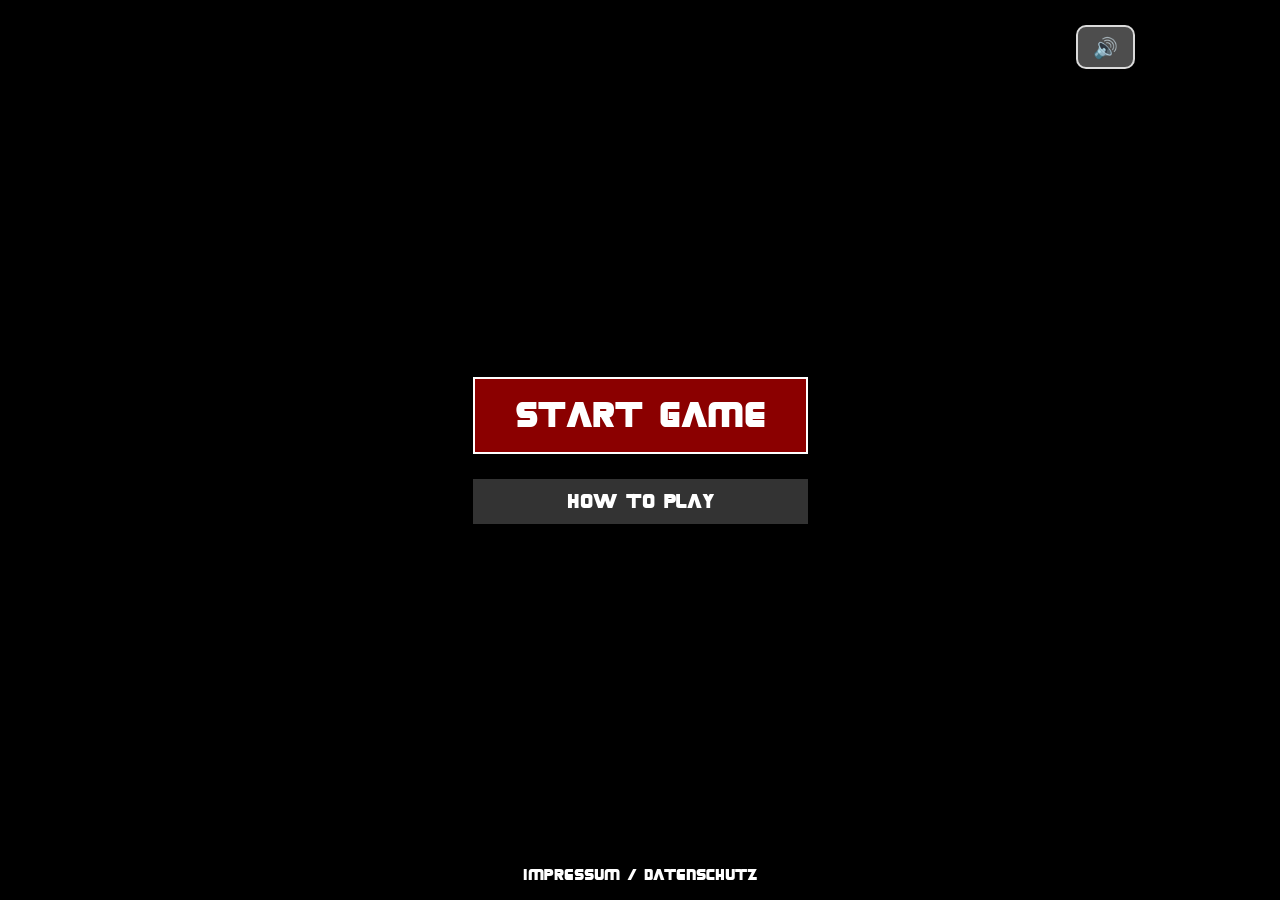
<file: index.html>
<!DOCTYPE html>
<html lang="en" translate="no">
<head>
    <meta charset="UTF-8">
    <meta name="viewport" content="width=device-width, initial-scale=1.0">

    <link rel="stylesheet" href="style/style.css">
    <link rel="stylesheet" href="style/media.css">
    <link rel="icon" type="image/x-icon" href="img/site/favicon.png">

    <script src="js/script.js"></script>
    <script src="models/drawable-object.class.js"></script>
    <script src="models/moveable-object.class.js"></script>
    <script src="models/status-bar.class.js"></script>
    <script src="models/arrow-amount.class.js"></script>
    <script src="models/collectible-arrow.class.js"></script>
    <script src="models/collectible-sake.class.js"></script>
    <script src="models/sake-amount.class.js"></script>
    <script src="models/character.class.js"></script>
    <script src="models/enemy.class.js"></script>
    <script src="models/endboss.class.js"></script>
    <script src="models/background-object.class.js"></script>
    <script src="models/keyboard.class.js"></script>
    <script src="models/throwable-object.class.js"></script>
    <script src="models/level.class.js"></script>
    <script src="Levels/level1.js"></script>
    <script src="models/world.class.js"></script>
    <script src="js/game.js"></script>

    <title>Bow of the Dead</title>
</head>
<body onload="init()">

    <div id="rotateDevice" class="rotate-overlay rotate-device-screen d-none">
        <div class="rotate-content">
            <img src="img/site/rotate_icon.png" alt="Rotate">
            <p>Please rotate your device to landscape mode!</p>
        </div>
    </div>

    <div class="game" id="game">
        <h1>Bow of the Dead</h1>
        <div class="canvas-wrapper">
            
            <div id="hud" class=" hud-overlay d-none">
                <div class="panel">
                    <button id="btnLeft" class="hud-btn btn-left">&#10094;</button>
                    <button id="btnRight" class="hud-btn btn-right">&#10095;</button>
                </div>

                <div class="panel">
                    <button id="btnUp" class="hud-btn btn-up">Jump</button>
                    <button id="btnSpace" class="hud-btn btn-space">Shoot</button>
                </div>
            </div>

            <div id="startScreen" class="overlay">
                <div class="menu-container">
                    <button class="btn-main" onclick="startGame()">Start Game</button>
                    <button class="btn-sub" onclick="showControlls()">How to play</button>
                </div>
            </div>

            <div id="controlls" class="overlay d-none">
                <div class="controlls-content">
                    <h2>How to play</h2>
                    <div class="instruction-grid">
                        <p><b>Move:</b> Left / Right Arrows</p>
                        <p><b>Jump:</b> Up Arrow</p>
                        <p><b>Shoot:</b> Space Bar</p>
                    </div>
                    <p class="flavor-text">Defeat all enemies to win!</p>
                    <button class="btn-close" onclick="closeControlls()">Close</button>
                </div>
            </div>

            <canvas id="canvas" width="720" height="480"></canvas>

            <div id="gameOverScreen" class="overlay d-none">
                <div class="menu-container">
                    <h2 style="color: #8b0000; font-size: 48px;">GAME OVER</h2>
                    <button class="btn-main" onclick="restartGame()">Try Again</button>
                </div>
            </div>

            <div id="winScreen" class="overlay d-none">
                <div class="menu-container">
                <h2 style="color: #ffd700; font-size: 48px;">YOU WIN!</h2>
                    <p id="sakeResult" class="win-result-text" style="color: white; font-size: 24px;">Sake collected: 0</p>
                    <button class="btn-main" onclick="restartGame()">Try Again</button>
                </div>
            </div>
        </div>
    </div>
    
    <div class="settings-menu">
        <button id="muteButton" class="btn-mute" onclick="toggleMute()">&#128266;</button>
        <button onclick="openFullscreen()">Fullscreen</button>
        <button onclick="restartGame()" id="restartButton" class="btn-restart d-none">Restart</button>
    </div>

    <footer class="game-footer">
        <a href="legal.html">Impressum / Datenschutz</a>
    </footer>
</body>
</html>
</file>
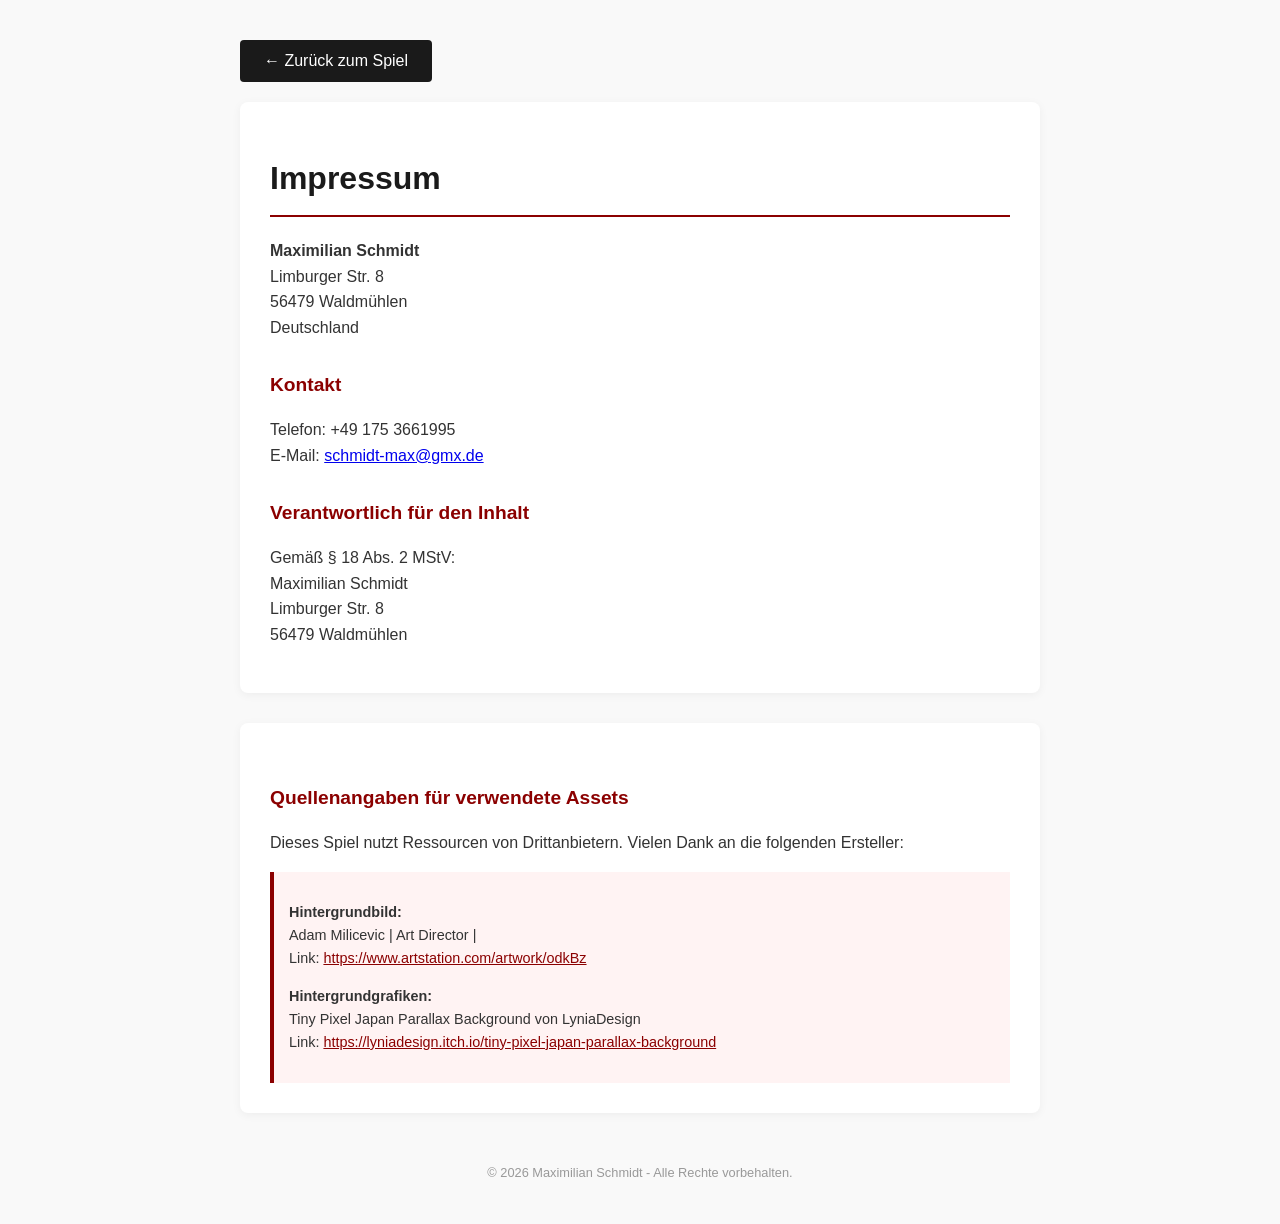
<file: legal.html>
<!DOCTYPE html>
<html lang="en">
<head>
    <meta charset="UTF-8">
    <meta name="viewport" content="width=device-width, initial-scale=1.0">
    <link rel="stylesheet" href="style/legal.css">
    <link rel="icon" type="image/x-icon" href="img/site/favicon.png">
    <title>Impressum - Bow of the Dead</title>
</head>
<body>
<nav class="back-nav">
        <button onclick="window.location.href='index.html'">← Zurück zum Spiel</button>
    </nav>

    <div class="card">
        <h1>Impressum</h1>
        
        <div class="information">
            <p>
                <strong>Maximilian Schmidt</strong><br>
                Limburger Str. 8<br>
                56479 Waldmühlen<br>
                Deutschland
            </p>

            <h2>Kontakt</h2>
            <p>
                Telefon: +49 175 3661995<br>
                E-Mail: <a href="mailto:schmidt-max@gmx.de">schmidt-max@gmx.de</a>
            </p>

            <h2>Verantwortlich für den Inhalt</h2>
            <p>Gemäß § 18 Abs. 2 MStV:<br>
            Maximilian Schmidt<br>
            Limburger Str. 8<br>
            56479 Waldmühlen</p>
        </div>
    </div>

    <div class="card">
        <h2>Quellenangaben für verwendete Assets</h2>
        <p>Dieses Spiel nutzt Ressourcen von Drittanbietern. Vielen Dank an die folgenden Ersteller:</p>
        <div class="asset-list">
            <p><strong>Hintergrundbild:</strong><br>
            Adam Milicevic | Art Director |<br>
            Link: <a href="https://www.artstation.com/artwork/odkBz" target="_blank">https://www.artstation.com/artwork/odkBz</a></p>

            <p><strong>Hintergrundgrafiken:</strong><br>
            Tiny Pixel Japan Parallax Background von LyniaDesign<br>
            Link: <a href="https://lyniadesign.itch.io/tiny-pixel-japan-parallax-background" target="_blank">https://lyniadesign.itch.io/tiny-pixel-japan-parallax-background</a></p>
        </div>
    </div>

    <footer style="text-align: center; margin-top: 50px; color: #999; font-size: 0.8rem;">
        &copy; 2026 Maximilian Schmidt - Alle Rechte vorbehalten.
    </footer>
</body>
</html>
</file>
<file: style/style.css>
@font-face {
    font-family: 'covearg';
    src: url('../fonts/COVEARG_.TTF') format('truetype');
}

html, body {
    height: 100%;
    margin: 0;
    padding: 0;
    overflow: hidden;
    width: 100%;
}

body {
    display: flex;
    justify-content: center;
    align-items: center;
    flex-direction: column;
    background-image: url('../img/site/background.jpg');
    background-position: center;
    background-size: cover;
    color: black;
    font-family: 'covearg', Arial, Helvetica, sans-serif;
    user-select: none;
}

.game {
    width: 100%;
    height: 100%;
    display: flex;
    flex-direction: column;
    justify-content: center;
    align-items: center;
    position: relative;
}

.game:fullscreen {
    width: 100vw;
    height: 100vh;
    display: flex;
    justify-content: center;
    align-items: center;
    background-color: black;
}

.game:fullscreen .canvas-wrapper {
    width: 100vw;
    height: 100vh;
    max-width: 100vw;
    max-height: 100vh;
    border: none;
}

.game:fullscreen canvas {
    width: 100%;
    height: 100%;
    object-fit: contain;
}

.game:-webkit-full-screen {
    width: 100vw;
    height: 100vh;
}

canvas {
    background-color: black;
    display: block;
    position: relative;
    z-index: 1;
}

.canvas-wrapper {
    position: relative;
    width: 720px;
    height: 480px;
    border: 4px solid #333; 
    box-shadow: 0 0 20px rgba(0,0,0,0.5);
    overflow: hidden;
    display: flex;
    justify-content: center;
    align-items: center;
}

.overlay {
    position: absolute;
    top: 0;
    left: 0;
    width: 100%;
    height: 100%;
    background-color: rgba(0, 0, 0, 0.8);
    display: flex;
    justify-content: center;
    align-items: center;
    z-index: 20;
}

h1 {
    font-size: 64px;
    letter-spacing: 3px;
    margin: 10px 0;
    color: #8b0000;
}

button {
    font-family: 'covearg', Arial, Helvetica, sans-serif;
    font-size: 18px;
    padding: 10px 20px;
    margin: 5px;
    border: none;
    background-color: #333;
    color: white;
    cursor: pointer;
    transition: transform 0.1s ease;
}

button:active {
    transform: scale(0.95);
}

.d-none {
    display: none !important;
}

.menu-container {
    display: flex;
    flex-direction: column;
    gap: 15px;
    z-index: 20;
}

.btn-main {
    font-size: 32px !important;
    background-color: #8b0000 !important;
    padding: 15px 40px !important;
    border: 2px solid white !important;
}

.controlls-content {
    background-image: url('../img/site/paper_texture.jpg');
    background-color: #1a1a1a;
    border: 3px solid #8b0000;
    padding: 20px;
    width: 80%;
    max-width: 500px;
    color: white;
    box-shadow: inset 0 0 15px #000;
}

.hud-overlay {
    display: none;
    pointer-events: none;
    z-index: 50;
}

.hud-overlay .panel {
    pointer-events: auto;
    display: flex;
    gap: 10px;
}

.rotate-device-screen {
    display: none;
}

.rotate-content img {
    width: 100px;
    animation: rotateAnim 2s infinite;
}

.settings-menu {
    display: flex;
    justify-content: center;
    gap: 10px;
    margin-top: 15px;
}

.settings-menu button {
    font-size: 14px;
    padding: 5px 15px;
}

@keyframes rotateAnim {
    0% { transform: rotate(0deg); }
    50% { transform: rotate(-90deg); }
    100% { transform: rotate(0deg); }
}

@media (max-width: 1024px), (max-width: 1366px) and (orientation: landscape) {

    h1, .game-footer {
        display: none !important;
    }

    html, body {
        position: fixed;
        overflow: hidden;
        width: 100%;
        height: 100%;
        touch-action: none;
    }

    .settings-menu {
        display: block !important; 
        background: none !important;
        pointer-events: none;
    }

    .settings-menu button {
        display: none;
    }

.settings-menu .btn-mute {
        display: block !important;
        pointer-events: auto !important;
        position: fixed;
        top: 20px;
        right: 140px; 
        z-index: 999;
        background-color: rgba(255, 255, 255, 0.3);
        border: 2px solid rgba(255, 255, 255, 0.8);
        border-radius: 10px;
        color: white;
        padding: 10px 15px;
        backdrop-filter: blur(5px);
        font-size: 20px;
        line-height: 1;
    }

    body.game-started .btn-restart {
        right: 20px;
    }

    body.game-not-started .game-footer {
        display: flex !important; 
        position: fixed;
        bottom: 10px;
        width: 100%;
        justify-content: center;
        z-index: 1000;
    }

    body.game-not-started .game-footer a {
        color: white;
        background-color: rgba(0, 0, 0, 0.5);
        padding: 5px 15px;
        text-decoration: none;
        font-size: 14px;
        border-radius: 5px;
    }

    .game {
        width: 100vw;
        height: 100vh;
        margin: 0;
        padding: 0;
        position: fixed;
        top: 0;
        left: 0;
    }

    .canvas-wrapper {
        width: 100vw;
        height: 100vh;
        max-width: 100vw;
        max-height: 100vh;
        border: none;
        box-shadow: none;
    }

    canvas {
        width: 100%;
        height: 100%;
        object-fit: contain;
    }

    .hud-overlay {
        display: none !important;
    }

    body.game-started .hud-overlay {
        display: flex !important;
        position: absolute;
        bottom: 20px;
        left: 0;
        right: 0;
        justify-content: space-between;
        padding: 0 30px;
        pointer-events: none; 
        z-index: 100;
    }

    body.game-started .btn-restart {
        display: block !important;
        pointer-events: auto;
        position: fixed;
        top: 20px;
        right: 20px;
        z-index: 999;
        background-color: rgba(255, 255, 255, 0.3);
        border: 2px solid rgba(255, 255, 255, 0.8);
        border-radius: 10px;
        color: white;
        padding: 10px 15px;
        backdrop-filter: blur(5px);
        font-size: 14px;
    }

    .hud-overlay .d-none {
        display: none !important;
    }

    .hud-overlay .panel {
        pointer-events: auto;
        display: flex;
        gap: 15px;
    }

    .hud-btn {
        width: 75px;
        height: 75px;
        border-radius: 50%;
        background-color: rgba(255, 255, 255, 0.3); 
        border: 2px solid rgba(255, 255, 255, 0.8);
        color: white;
        
        display: flex !important;
        align-items: center !important;
        justify-content: center !important;
        
        padding: 0 !important;
        margin: 0;
        line-height: 1;
        box-shadow: 0 4px 10px rgba(0, 0, 0, 0.3);
        backdrop-filter: blur(5px);
    }

    .btnLeft, .btnRight {
        font-size: 38px !important;
        margin-top: -2px; 
    }

    .btnUp, .btnSpace {
        font-size: 16px !important;
        font-weight: 900 !important;
        text-transform: uppercase;
        letter-spacing: 1px;
    }

    .win-result-text {
    margin: 10px 0 20px 0;
    font-family: 'covearg', Arial, sans-serif;
    }
}


@media screen and (orientation: portrait) and (max-width: 1024px) {
    .rotate-device-screen {
        display: flex !important;
        position: fixed;
        background: black;
        z-index: 9999;
        top: 0; left: 0; right: 0; bottom: 0;
        flex-direction: column;
        justify-content: center;
        align-items: center;
        color: white;
        text-align: center;
    }
}
</file>
<file: style/media.css>
@media (max-height: 670px) and (min-width: 1025px) {
    h1 {
        display: none !important;
    }

    .settings-menu {
        position: fixed;
        left: 20px;
        top: 50%;
        transform: translateY(-50%);
        display: flex;
        flex-direction: column;
        gap: 10px;
        z-index: 100;
        margin: 0;
        pointer-events: auto;
    }

    .game-footer {
        position: fixed;
        right: 20px;
        top: 50%;
        transform: translateY(-50%);
        z-index: 100;
        margin: 0;
    }

    .game-footer a {
        display: block;
        background-color: rgba(0, 0, 0, 0.5);
        padding: 8px 12px;
        border-radius: 5px;
        color: white;
        text-decoration: none;
        font-size: 12px;
        white-space: nowrap;
    }
}

@media (max-width: 1024px) {
    .game-footer {
        position: fixed;
        bottom: 5px;
        right: 5px;
        top: auto;
        transform: none;
        z-index: 1000;
    }

    .game-footer a {
        font-size: 10px;
        padding: 3px 8px;
        opacity: 0.7;
    }
}
</file>
<file: style/legal.css>
body {
    font-family: -apple-system, BlinkMacSystemFont, "Segoe UI", Roboto, Helvetica, Arial, sans-serif;
    line-height: 1.6;
    color: #333;
    max-width: 800px;
    margin: 0 auto;
    padding: 40px 20px;
    background-color: #f9f9f9;
}

h1 {
    border-bottom: 2px solid #8b0000;
    padding-bottom: 10px;
    color: #1a1a1a;
}

h2 {
    font-size: 1.2rem;
    margin-top: 30px;
    color: #8b0000;
}

.card {
    background: white;
    padding: 30px;
    border-radius: 8px;
    box-shadow: 0 2px 10px rgba(0,0,0,0.05);
    margin-bottom: 30px;
}

.asset-list {
    background: #fff3f3;
    border-left: 4px solid #8b0000;
    padding: 15px;
    font-size: 0.9rem;
}

.asset-list a {
    color: #8b0000;
    word-break: break-all;
}

button {
    background-color: #1a1a1a;
    color: white;
    border: none;
    padding: 12px 24px;
    border-radius: 4px;
    cursor: pointer;
    font-size: 1rem;
    transition: background 0.2s;
}

button:hover {
    background-color: #8b0000;
}

.back-nav {
    margin-bottom: 20px;
}
</file>
